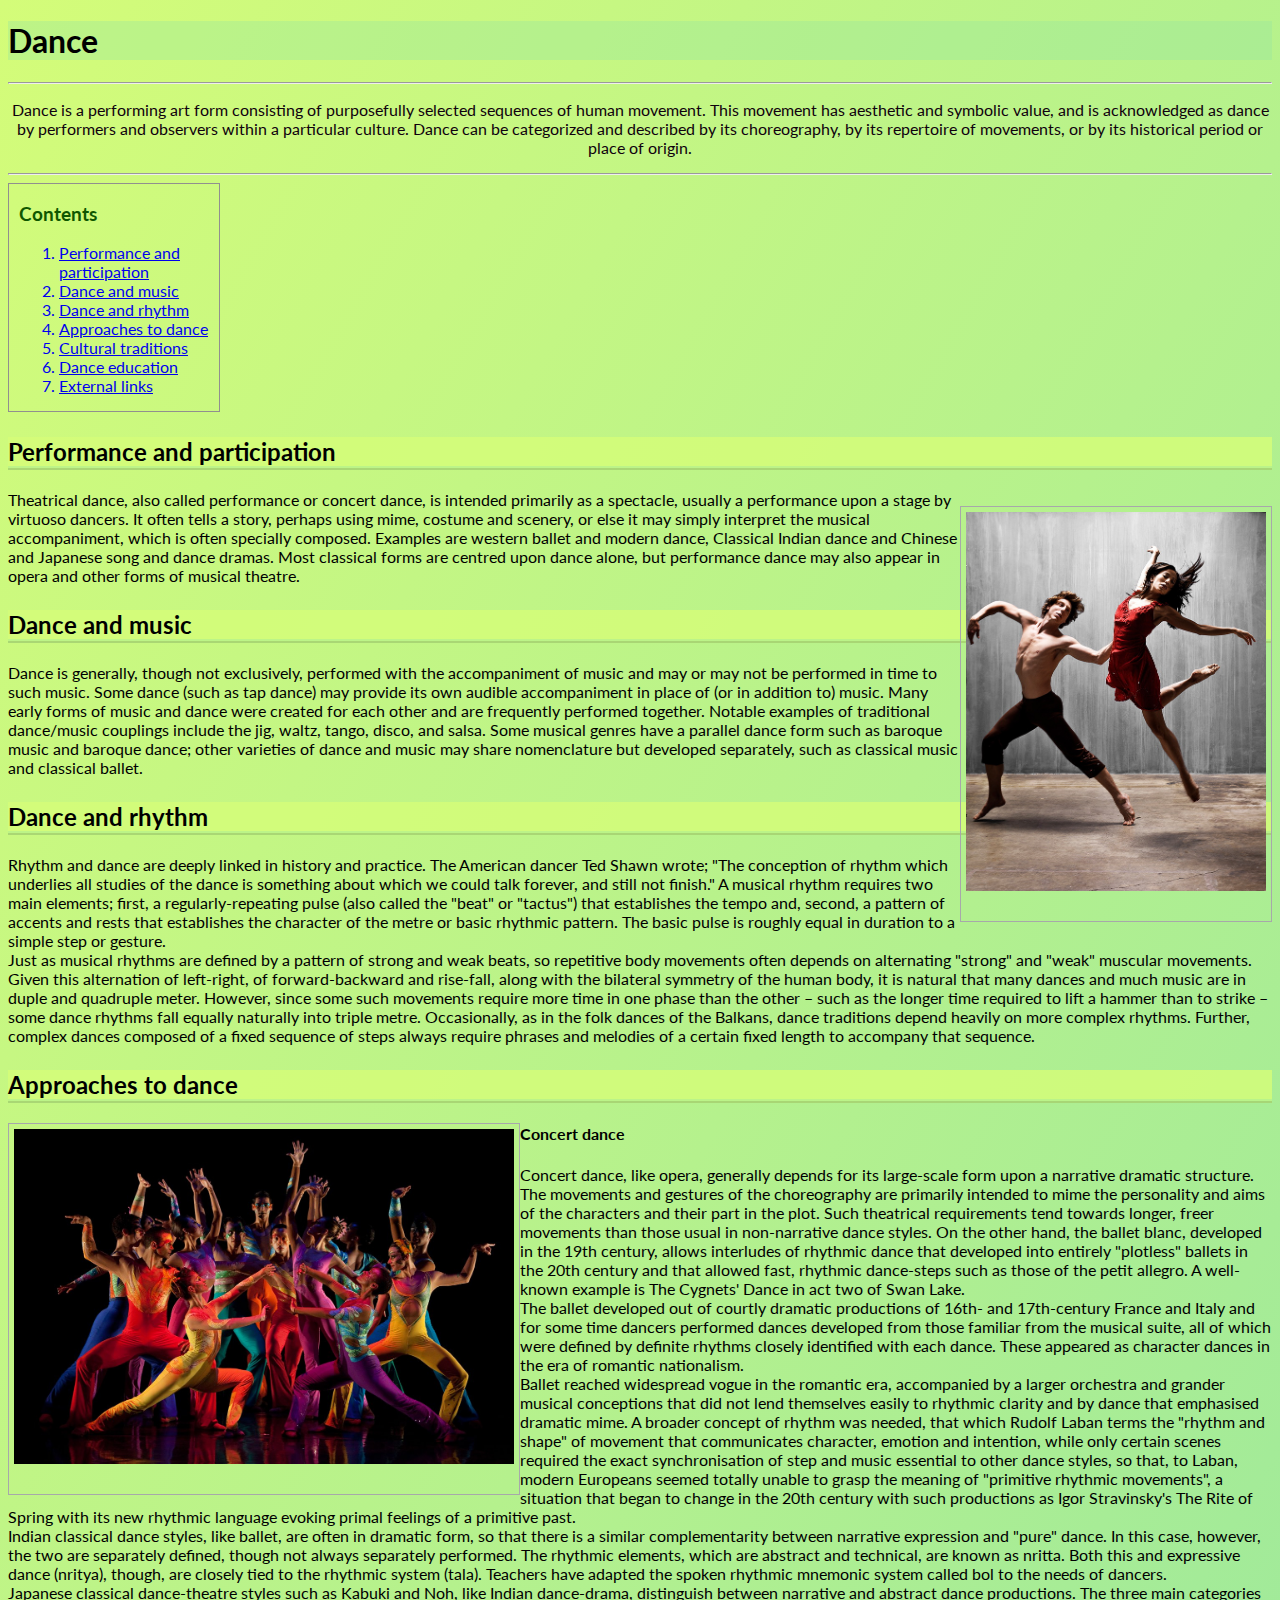
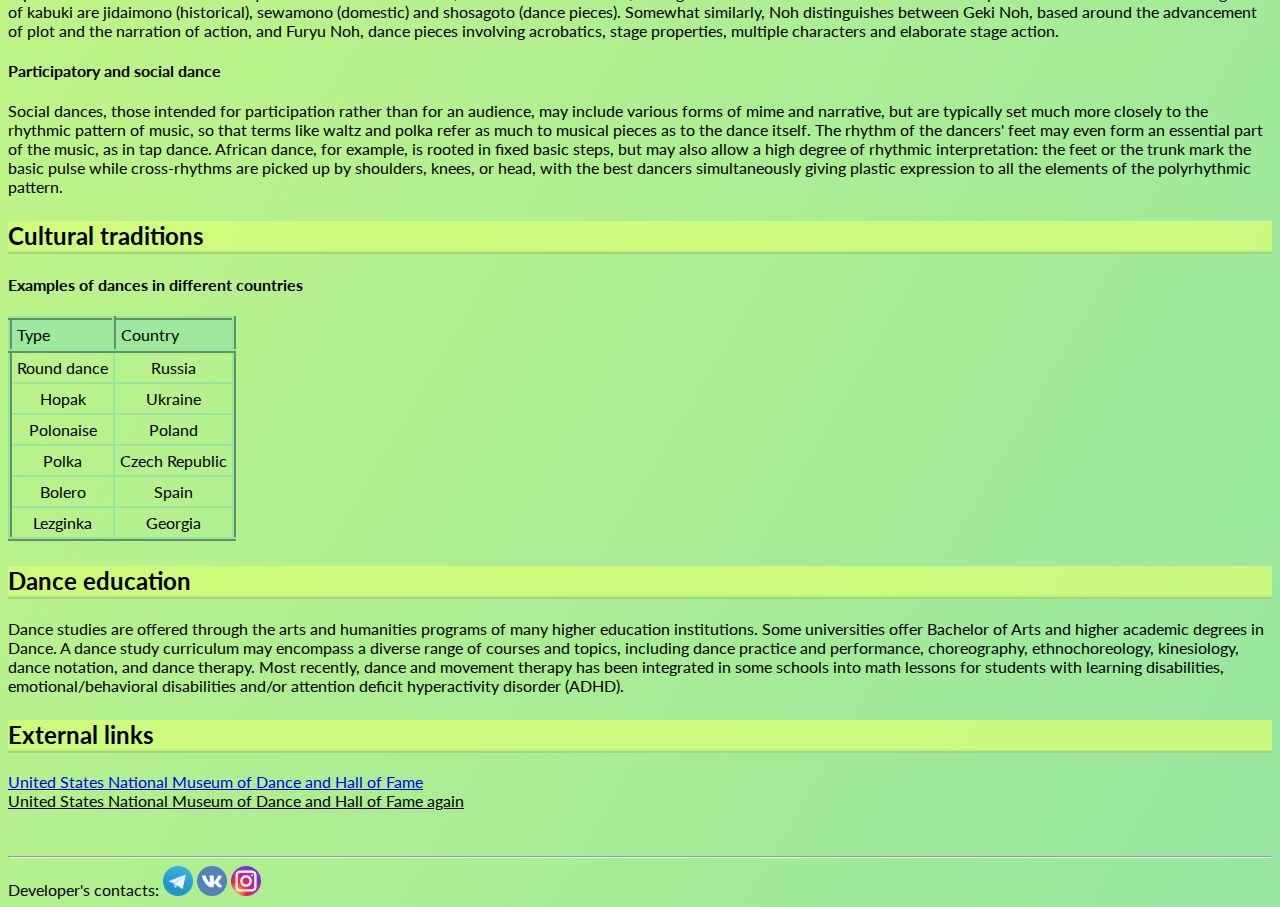
<file: index.html>
<!DOCTYPE html>
<html> 
    <head>
        <meta charset="UTF-8"> 
        <meta name="viewport" content="width=device=width, initial-scale=0">
        <link rel="stylesheet" href="./css/style.css">
        <link rel="icon" href="./img/icon.png" type="image">
        <link href="https://fonts.googleapis.com/css2?family=Lato:ital,wght@0,100;0,300;0,700;1,300&display=swap" rel="stylesheet">

        <title>
          Dance
        </title>


    </head>

    <body>
      <header>
        <h1>Dance</h1>
      </header>

      <hr>

      <p id="first-paragraph">Dance is a performing art form consisting of purposefully selected sequences of human movement. This movement has aesthetic and symbolic value, and is acknowledged as dance by performers and observers within a particular culture. Dance can be categorized and described by its choreography, by its repertoire of movements, or by its historical period or place of origin.</p>
   
      <hr>


      <aside>
      <div class="contents-border"><h3 class="contents">Contents</h3>
      <ol type="1">
        <a href="#performance"><li>Performance and participation</li></a>
        <a href="#music"><li>Dance and music</li></a>
        <a href="#rhythm"><li>Dance and rhythm</li></a>
        <a href="#approaches"><li>Approaches to dance</li></a>
        <a href="#traditions"><li>Cultural traditions</li></a>
        <a href="#education"><li>Dance education</li></a>
        <a href="#external"><li>External links</li></a>
      </ol></div>
      </aside>

      <main>

      <a name="performance"><h2>Performance and participation</h2></a>
      <p class="float"><a href="./ext-dance-links/dance-museum.html#bookmark" target="_blank"><img src="img/Two-dancers.jpg" alt="Dancers" class="pic"></a></p>
      <p>Theatrical dance, also called performance or concert dance, is intended primarily as a spectacle, usually a performance upon a stage by virtuoso dancers. It often tells a story, perhaps using mime, costume and scenery, or else it may simply interpret the musical accompaniment, which is often specially composed. Examples are western ballet and modern dance, Classical Indian dance and Chinese and Japanese song and dance dramas. Most classical forms are centred upon dance alone, but performance dance may also appear in opera and other forms of musical theatre.</p>


      <a name="music"><h2>Dance and music</h2></a>
      Dance is generally, though not exclusively, performed with the accompaniment of music and may or may not be performed in time to such music. Some dance (such as tap dance) may provide its own audible accompaniment in place of (or in addition to) music. Many early forms of music and dance were created for each other and are frequently performed together. Notable examples of traditional dance/music couplings include the jig, waltz, tango, disco, and salsa. Some musical genres have a parallel dance form such as baroque music and baroque dance; other varieties of dance and music may share nomenclature but developed separately, such as classical music and classical ballet.


      <a name="rhythm"><h2>Dance and rhythm</h2></a>
      <div>Rhythm and dance are deeply linked in history and practice. The American dancer Ted Shawn wrote; "The conception of rhythm which underlies all studies of the dance is something about which we could talk forever, and still not finish." A musical rhythm requires two main elements; first, a regularly-repeating pulse (also called the "beat" or "tactus") that establishes the tempo and, second, a pattern of accents and rests that establishes the character of the metre or basic rhythmic pattern. The basic pulse is roughly equal in duration to a simple step or gesture. <br>  
      Just as musical rhythms are defined by a pattern of strong and weak beats, so repetitive body movements often depends on alternating "strong" and "weak" muscular movements. Given this alternation of left-right, of forward-backward and rise-fall, along with the bilateral symmetry of the human body, it is natural that many dances and much music are in duple and quadruple meter. However, since some such movements require more time in one phase than the other – such as the longer time required to lift a hammer than to strike – some dance rhythms fall equally naturally into triple metre. Occasionally, as in the folk dances of the Balkans, dance traditions depend heavily on more complex rhythms. Further, complex dances composed of a fixed sequence of steps always require phrases and melodies of a certain fixed length to accompany that sequence.</div>


      <a name="approaches"><h2>Approaches to dance</h2></a>
      <div class="float-pic"><img src="./img/Colors.jpg" alt="Dancers" class="middle-pic"> </div>
      <h4>Concert dance</h4>
      <div>Concert dance, like opera, generally depends for its large-scale form upon a narrative dramatic structure. The movements and gestures of the choreography are primarily intended to mime the personality and aims of the characters and their part in the plot. Such theatrical requirements tend towards longer, freer movements than those usual in non-narrative dance styles. On the other hand, the ballet blanc, developed in the 19th century, allows interludes of rhythmic dance that developed into entirely "plotless" ballets in the 20th century and that allowed fast, rhythmic dance-steps such as those of the petit allegro. A well-known example is The Cygnets' Dance in act two of Swan Lake. <br>
      The ballet developed out of courtly dramatic productions of 16th- and 17th-century France and Italy and for some time dancers performed dances developed from those familiar from the musical suite, all of which were defined by definite rhythms closely identified with each dance. These appeared as character dances in the era of romantic nationalism. <br>
      Ballet reached widespread vogue in the romantic era, accompanied by a larger orchestra and grander musical conceptions that did not lend themselves easily to rhythmic clarity and by dance that emphasised dramatic mime. A broader concept of rhythm was needed, that which Rudolf Laban terms the "rhythm and shape" of movement that communicates character, emotion and intention, while only certain scenes required the exact synchronisation of step and music essential to other dance styles, so that, to Laban, modern Europeans seemed totally unable to grasp the meaning of "primitive rhythmic movements", a situation that began to change in the 20th century with such productions as Igor Stravinsky's The Rite of Spring with its new rhythmic language evoking primal feelings of a primitive past. <br>
      Indian classical dance styles, like ballet, are often in dramatic form, so that there is a similar complementarity between narrative expression and "pure" dance. In this case, however, the two are separately defined, though not always separately performed. The rhythmic elements, which are abstract and technical, are known as nritta. Both this and expressive dance (nritya), though, are closely tied to the rhythmic system (tala). Teachers have adapted the spoken rhythmic mnemonic system called bol to the needs of dancers. <br>
      Japanese classical dance-theatre styles such as Kabuki and Noh, like Indian dance-drama, distinguish between narrative and abstract dance productions. The three main categories of kabuki are jidaimono (historical), sewamono (domestic) and shosagoto (dance pieces). Somewhat similarly, Noh distinguishes between Geki Noh, based around the advancement of plot and the narration of action, and Furyu Noh, dance pieces involving acrobatics, stage properties, multiple characters and elaborate stage action.</div>

      <h4>Participatory and social dance</h4>
      <div>Social dances, those intended for participation rather than for an audience, may include various forms of mime and narrative, but are typically set much more closely to the rhythmic pattern of music, so that terms like waltz and polka refer as much to musical pieces as to the dance itself. The rhythm of the dancers' feet may even form an essential part of the music, as in tap dance. African dance, for example, is rooted in fixed basic steps, but may also allow a high degree of rhythmic interpretation: the feet or the trunk mark the basic pulse while cross-rhythms are picked up by shoulders, knees, or head, with the best dancers simultaneously giving plastic expression to all the elements of the polyrhythmic pattern.</div>
      

      <a name="traditions"><h2>Cultural traditions</h2></a>
      <h4>Examples of dances in different countries</h4>
      <table>
        <thead>
          <tr>
            <td class="thborder">Type</td>
            <td class="thborder">Country</td>
          </tr>
        </thead>
        <tbody>
          <tr>
            <td>
              Round dance
            </td>
            <td>
              Russia
            </td>
          </tr>

          <tr>
            <td>
              Hopak
            </td>
            <td>
              Ukraine
            </td>
          </tr>

          <tr>
            <td>
              Polonaise
            </td>
            <td>
              Poland
            </td>
          </tr>

          <tr>
            <td>
              Polka
            </td>
            <td>
              Czech Republic
            </td>
          </tr>

          <tr>
            <td>
              Bolero
            </td>
            <td>
              Spain
            </td>
          </tr>

          <tr>
            <td>
              Lezginka
            </td>
            <td>
              Georgia
            </td>
          </tr>
        </tbody>
      </table>


      <a name="education"><h2>Dance education</h2></a>
      <div>Dance studies are offered through the arts and humanities programs of many higher education institutions. Some universities offer Bachelor of Arts and higher academic degrees in Dance. A dance study curriculum may encompass a diverse range of courses and topics, including dance practice and performance, choreography, ethnochoreology, kinesiology, dance notation, and dance therapy. Most recently, dance and movement therapy has been integrated in some schools into math lessons for students with learning disabilities, emotional/behavioral disabilities and/or attention deficit hyperactivity disorder (ADHD).</div>


     <a name="external"><h2>External links</h2></a>
     <a href="ext-dance-links\dance-museum.html" target="_blank">United States National Museum of Dance and Hall of Fame</a> <br>
     <ins cite="ext-dance-links\dance-museum.html">United States National Museum of Dance and Hall of Fame again</ins>

    </main>

    <br><br>
    <hr>

    <footer>
      <div>
        Developer's contacts: 
        <a href="https://tlgg.ru/rezvyakova_olya" target="_blank"><img src="./img/tg.jpeg" alt="Telegram" class="contacts"></a>  
        <a href="https://vk.com/id52043541" target="_blank"><img src="./img/vk.jpeg" alt="VKontakte" class="contacts"></a>
        <a href="https://www.instagram.com/rezvyakova_olya/" target="_blank"><img src="./img/inst.jpeg" alt="Instagram" class="contacts"> </a>
    </div>
    </footer>
  
  
    </body>

</html>
</file>
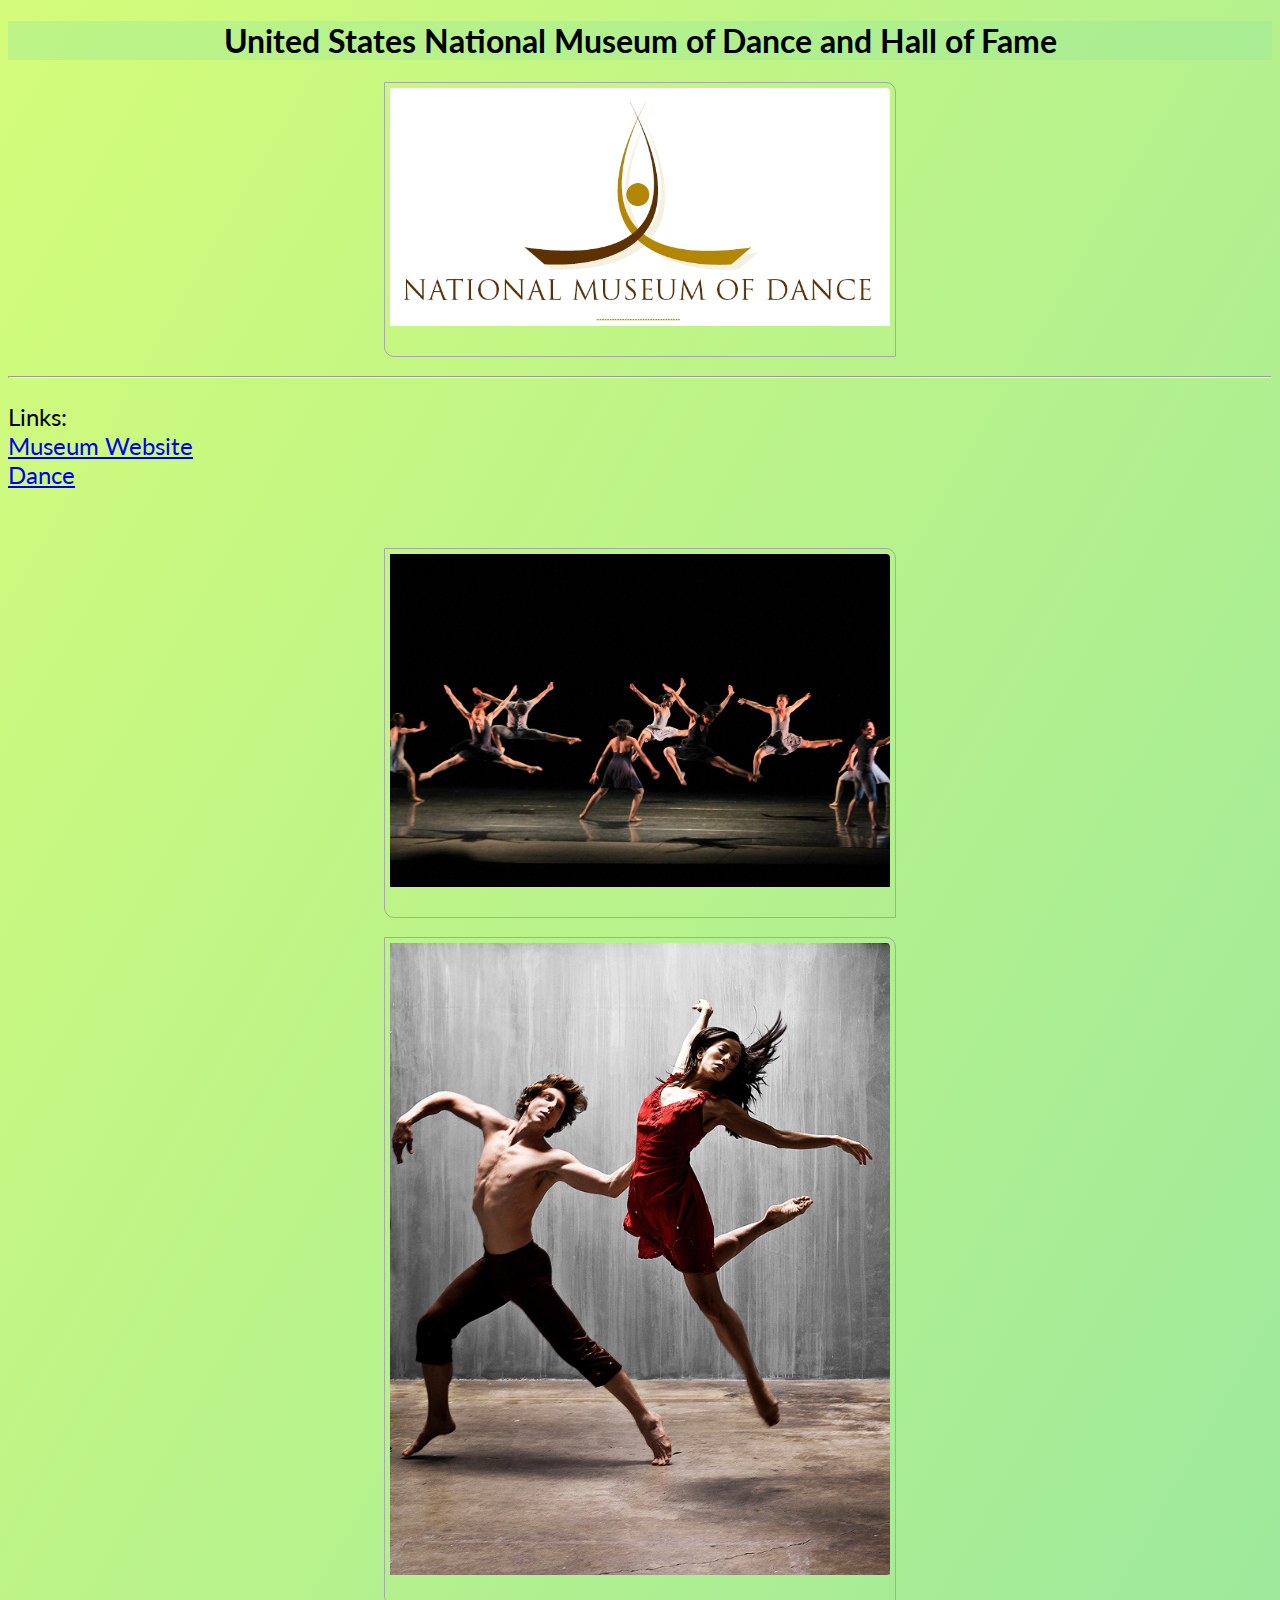
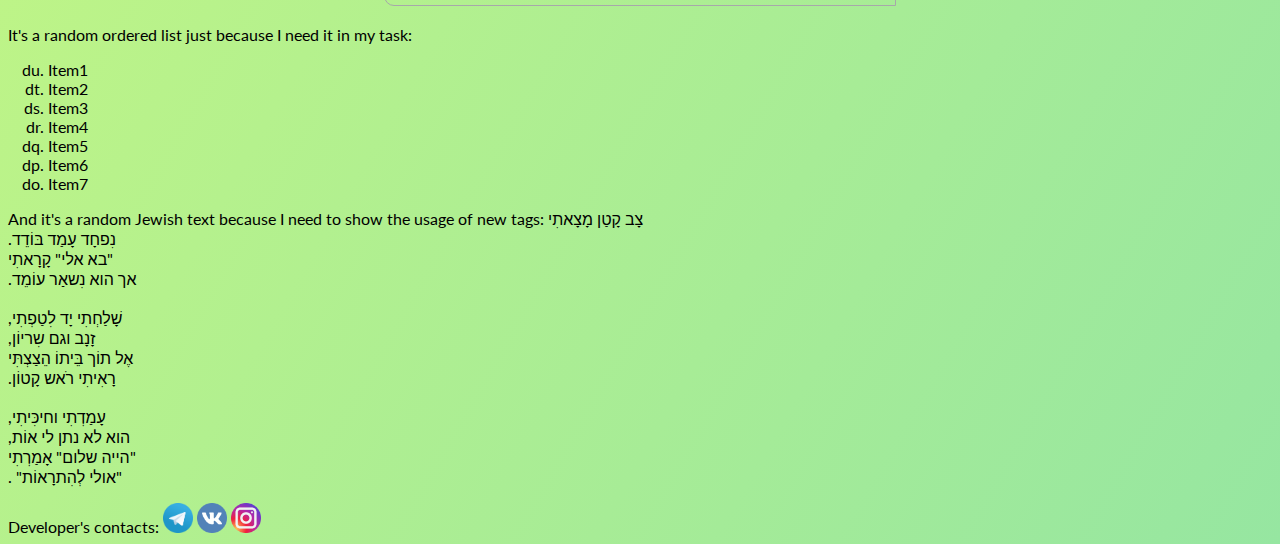
<file: ext-dance-links/dance-museum.html>
<!DOCTYPE html>
<html> 
    <head>
        <meta charset="UTF-8"> 
        <meta name="viewport" content="width=device=width, initial-scale=0">
        <link rel="stylesheet" href="../css/style.css">
        <link href="https://fonts.googleapis.com/css2?family=Lato:ital,wght@0,100;0,300;0,700;1,300&display=swap" rel="stylesheet">

        <title>
            United States National Museum of Dance and Hall of Fame
        </title>


    </head>

    <body>
      <h1 id="central-header">United States National Museum of Dance and Hall of Fame</h1>

      <p class="centr"><img src="..\img\Logo06.jpg" alt="Logo" class="big-pic"></p>
     

      <hr>
      <p class="bigger-letters">Links: <br>
      <a href="https://web.archive.org/web/20060820155540/http://www.dancemuseum.org/" target="_blank">Museum Website</a> <br>
      <a href="..\index.html" target="_blank">Dance</a></p> <br>

      <p class="centr"><img src="..\img\Dancers-leaping.jpg" alt="Leaping" class="big-pic"></p>
      <a name="bookmark"></a>
      <p class="centr"><img src="../img/Two-dancers.jpg" alt="Dancers" class="big-pic"></p>

      <p>It's a random ordered list just because I <span title="Don't know why">need</span> <!--tooltip--> it in my task:
          <ol type="a" start="125" reversed>
              <li>Item1</li>
              <li>Item2</li>
              <li>Item3</li>
              <li>Item4</li>
              <li>Item5</li>
              <li>Item6</li>
              <li>Item7</li>

          </ol> </p>
          <p>And it's a random Jewish text because I need to show the usage of new tags:
              <bdo dir=rtl>צָב קָטַן מָצָאתִי
                <br>
                נִפחָד עָמַד בּוֹדֵד. <br>
                
                "בא אלי" קָרָאתִי
                <br>
                אך הוא נִשאַר עוֹמֵד. <br>
                <br>
                 
                
                שָׁלַחְתִי יָד לִטַפְתִי,
                <br>
                זָנָב וגם שִריוֹן,
                <br>
                אֶל תוֹך בֵּיתוֹ הֵצַצְתִּי
                <br>
                רָאִיתִי רֹאש קָטוֹן.
                <br><br>
                    </bdo>
            
                    <bdi dir=rtl>עָמַדְתִי וחיכִּיתִי,
                        <br>
                        הוא לא נתן לי אוֹת,
                       <br> 
                        "הייה שלום" אָמַרְתִי
                        <br>
                        "אולי לְהִתרָאוֹת" .</bdi>
          </p>
          


          <footer>
            <div>
              Developer's contacts: 
              <a href="https://tlgg.ru/rezvyakova_olya" target="_blank"><img src="../img/tg.jpeg" alt="Telegram" class="contacts"></a>  
              <a href="https://vk.com/id52043541" target="_blank"><img src="../img/vk.jpeg" alt="VKontakte" class="contacts"></a>
              <a href="https://www.instagram.com/rezvyakova_olya/" target="_blank"><img src="../img/inst.jpeg" alt= "Instagram" class="contacts"> </a>
          </div>
          </footer>
  
  
    </body>

</html>
</file>
<file: css/style.css>
body {
    background-image: linear-gradient(120deg, #d4fc79 0%, #96e6a1 100%);
    font-family: 'Lato', sans-serif;
}

h1 {
    background-color:#96e6a159;
}

h2 {
    background-color: #d5fc79d3;
    border-bottom: 4px ridge #96e6a159;
    margin-top: 25px; 
}

h3.contents {
    color:rgb(15, 87, 0)
 }

 .contents-border {
    width: 200px;
    padding-left: 10px;
    border: 1px solid rgb(145, 143, 143);
 }

#first-paragraph {
    color:rgb(15, 1, 13);
}

.centr, 
#first-paragraph,
#central-header  {
    text-align:center;
}

.bigger-letters {
    font-size:150%
}

.pic {
    width: 300px;
}

.big-pic{
    width:500px;
    border-radius: 0 10px 0 10px;
}

.middle-pic {
    width: 500px;
}

.pic,
.big-pic,
.middle-pic {
    border: 1px solid #a7a8aa;
    padding: 5px 5px 30px 5px;
}

table {
   border: 4px ridge #96e6a1; 
   border-collapse: collapse;
   
}

.thborder {
    border: 4px ridge #96e6a1; 
    text-align: left;
    background-color:  #96e6a1c9;
}

td {
    border: 2px solid #96e6a1;
    padding: 5px;
    text-align: center;
}

.float {
    float:right;
}

.float-pic {
    float:left;
}

.contacts {
    width:30px;
}
</file>
